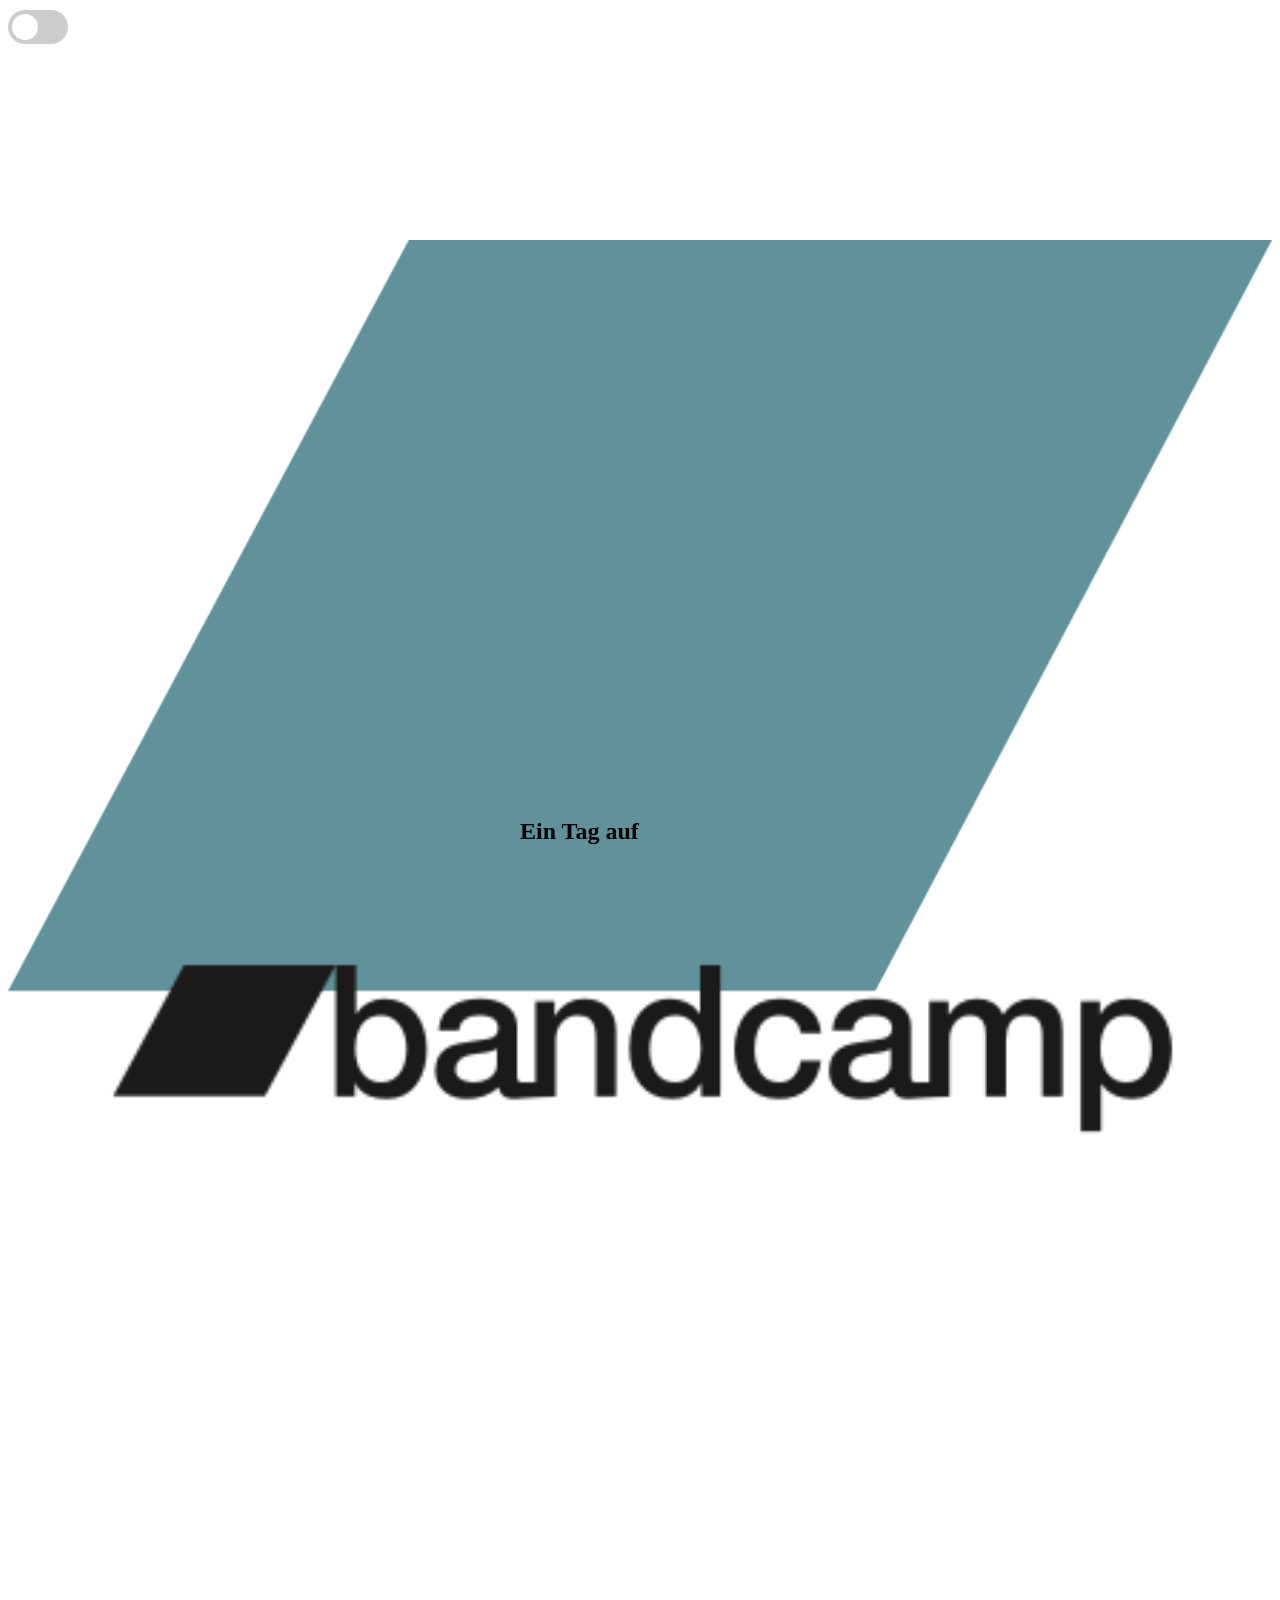
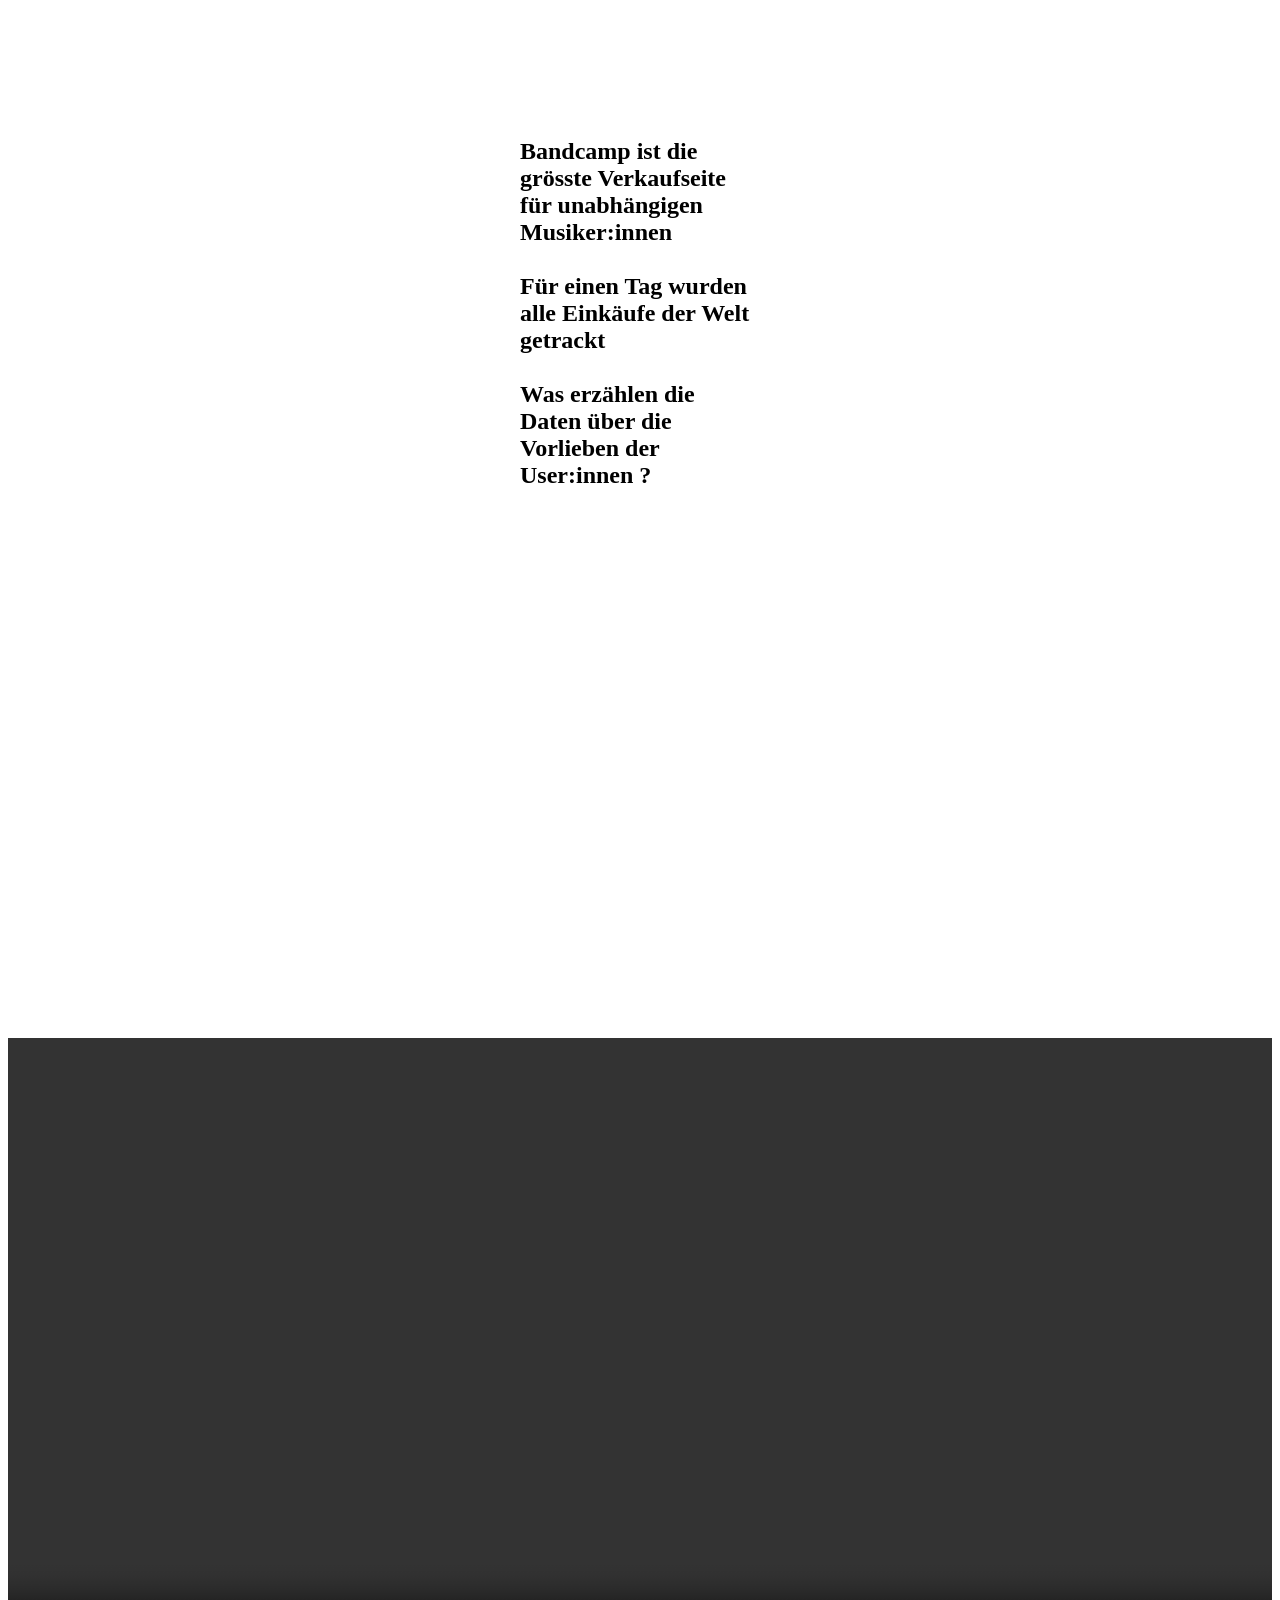
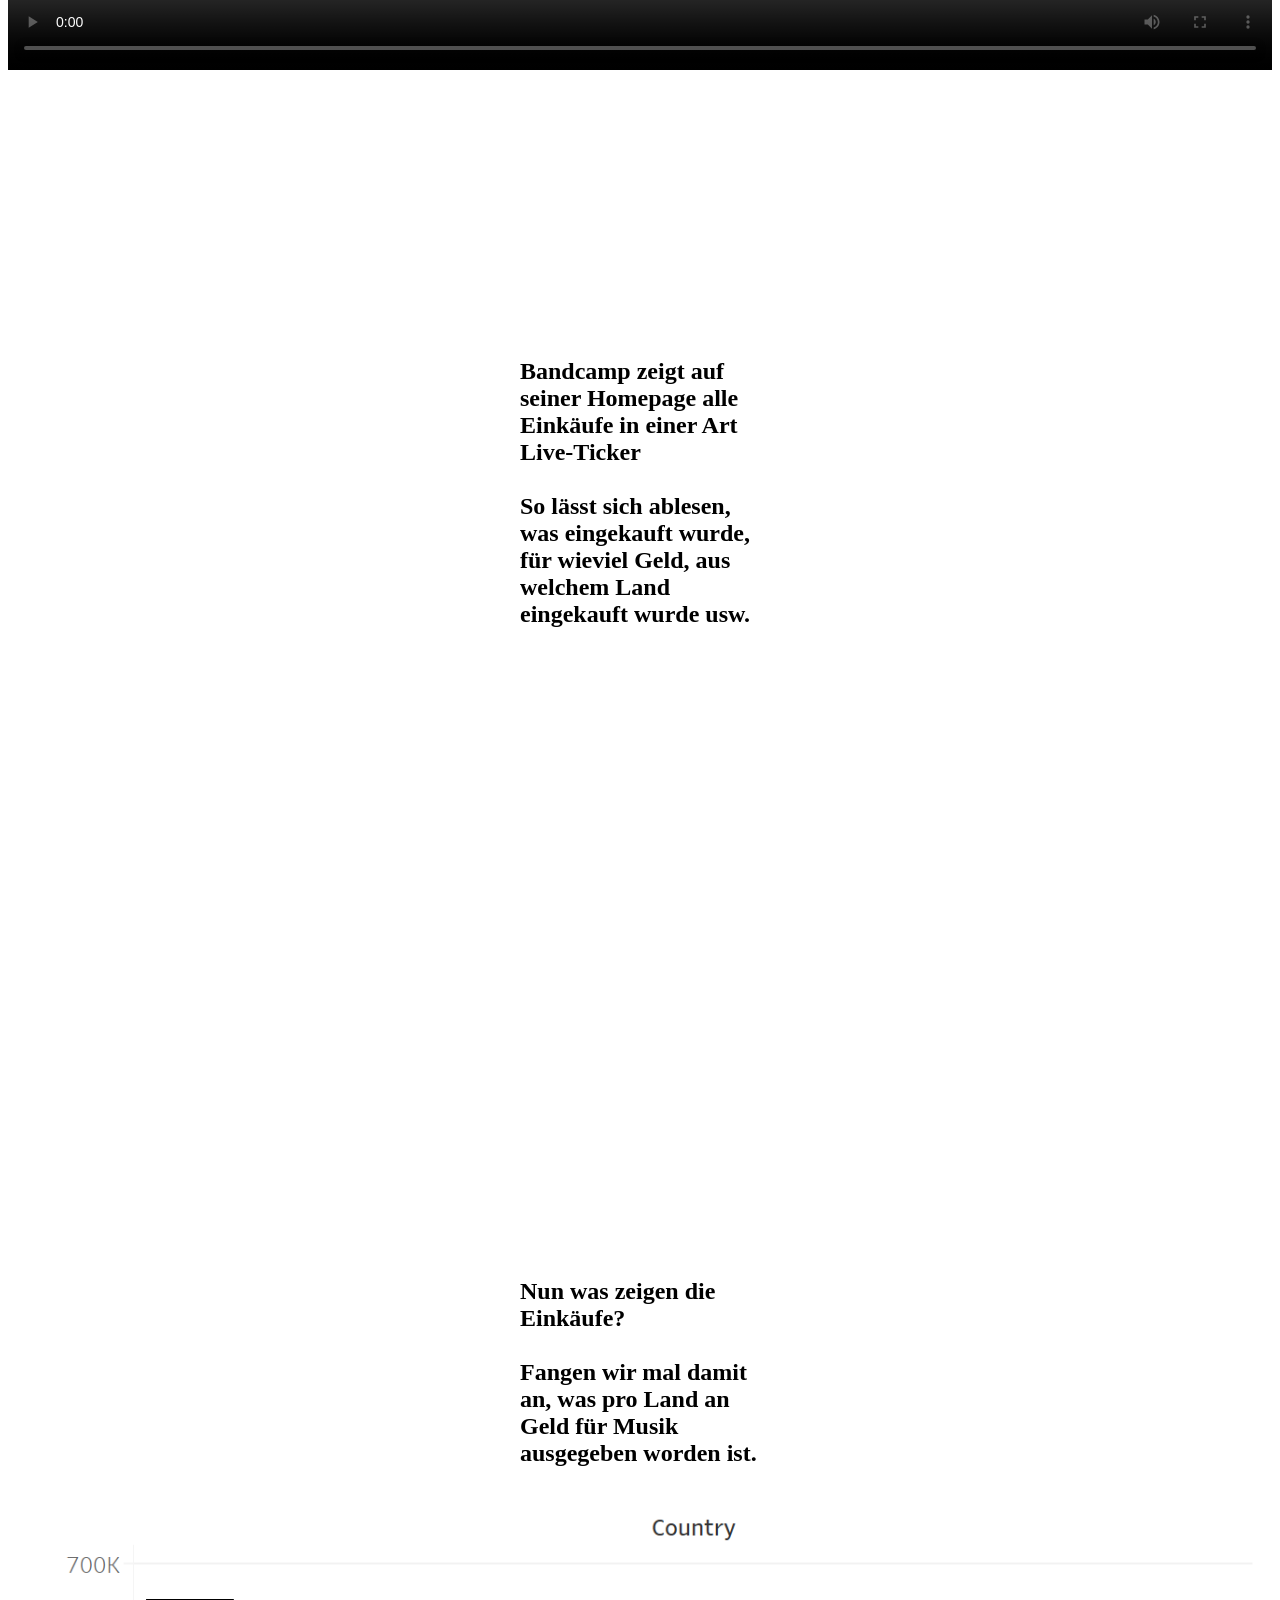
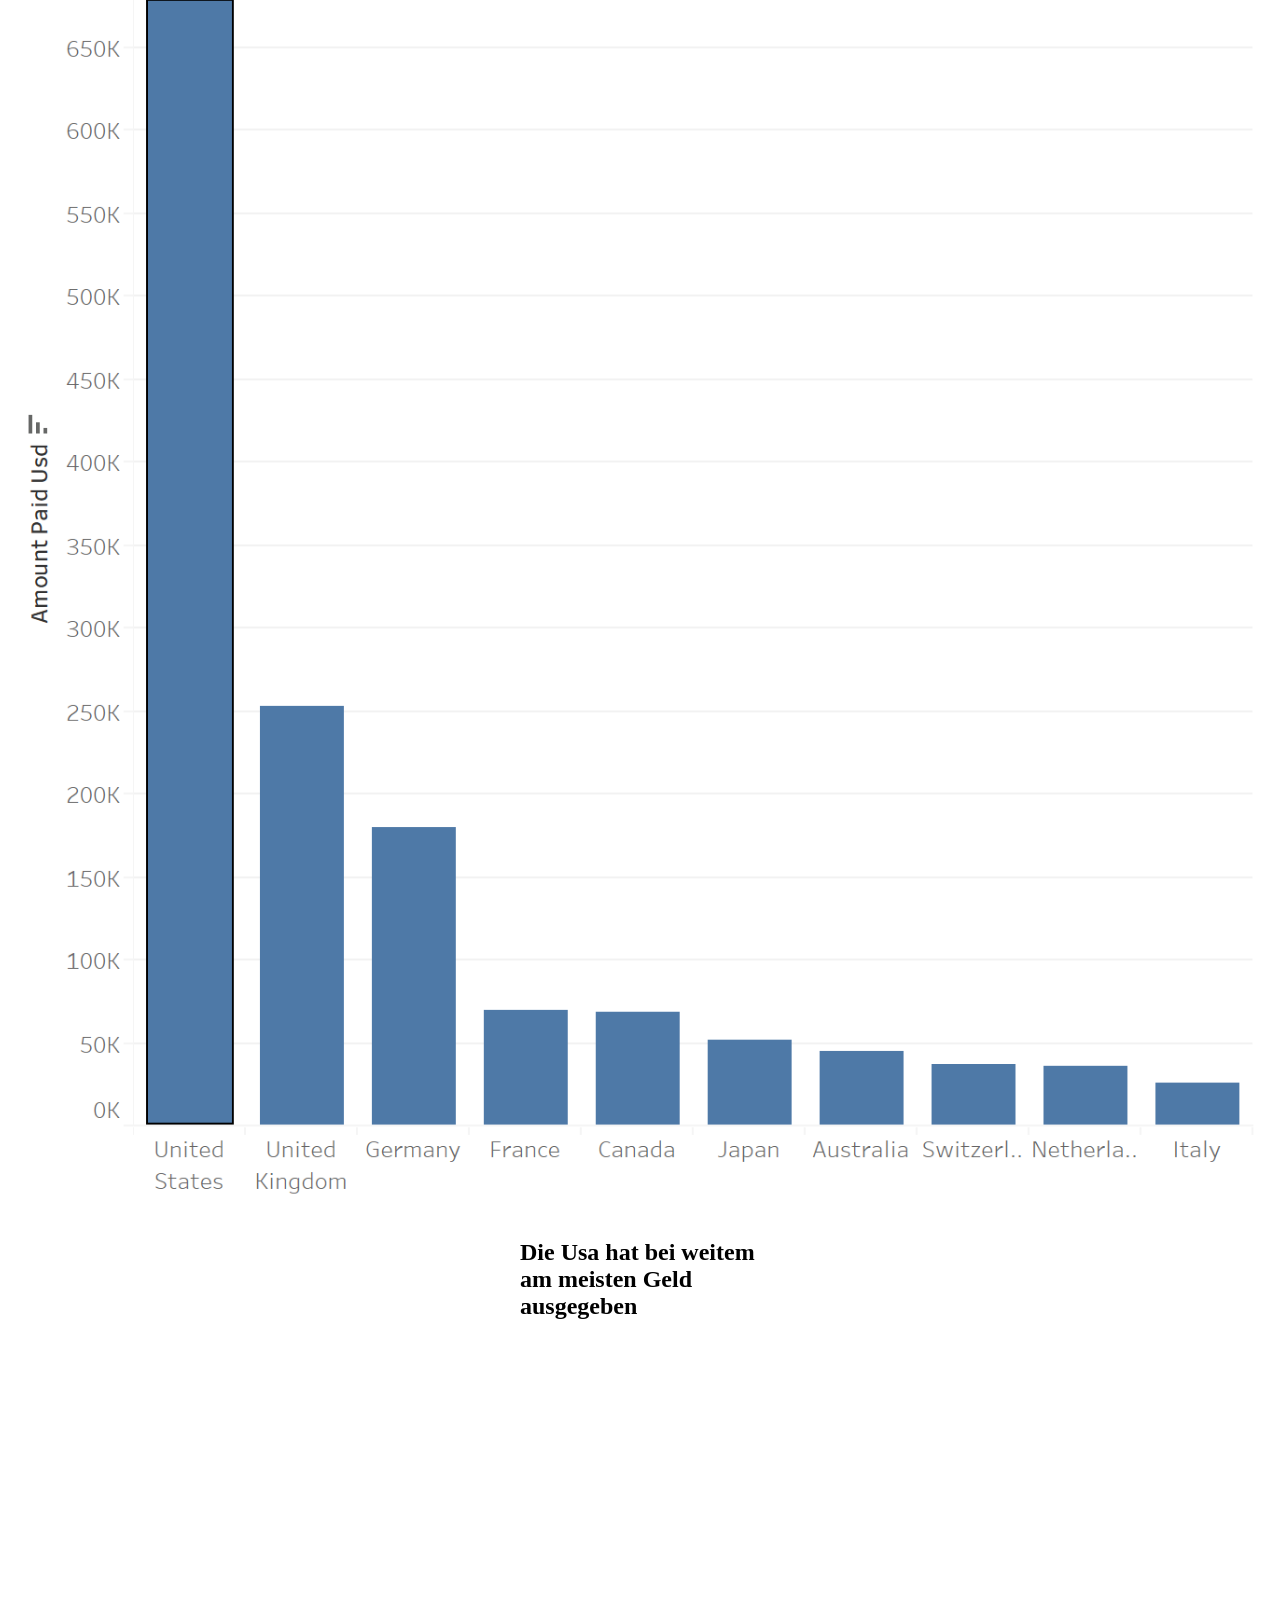
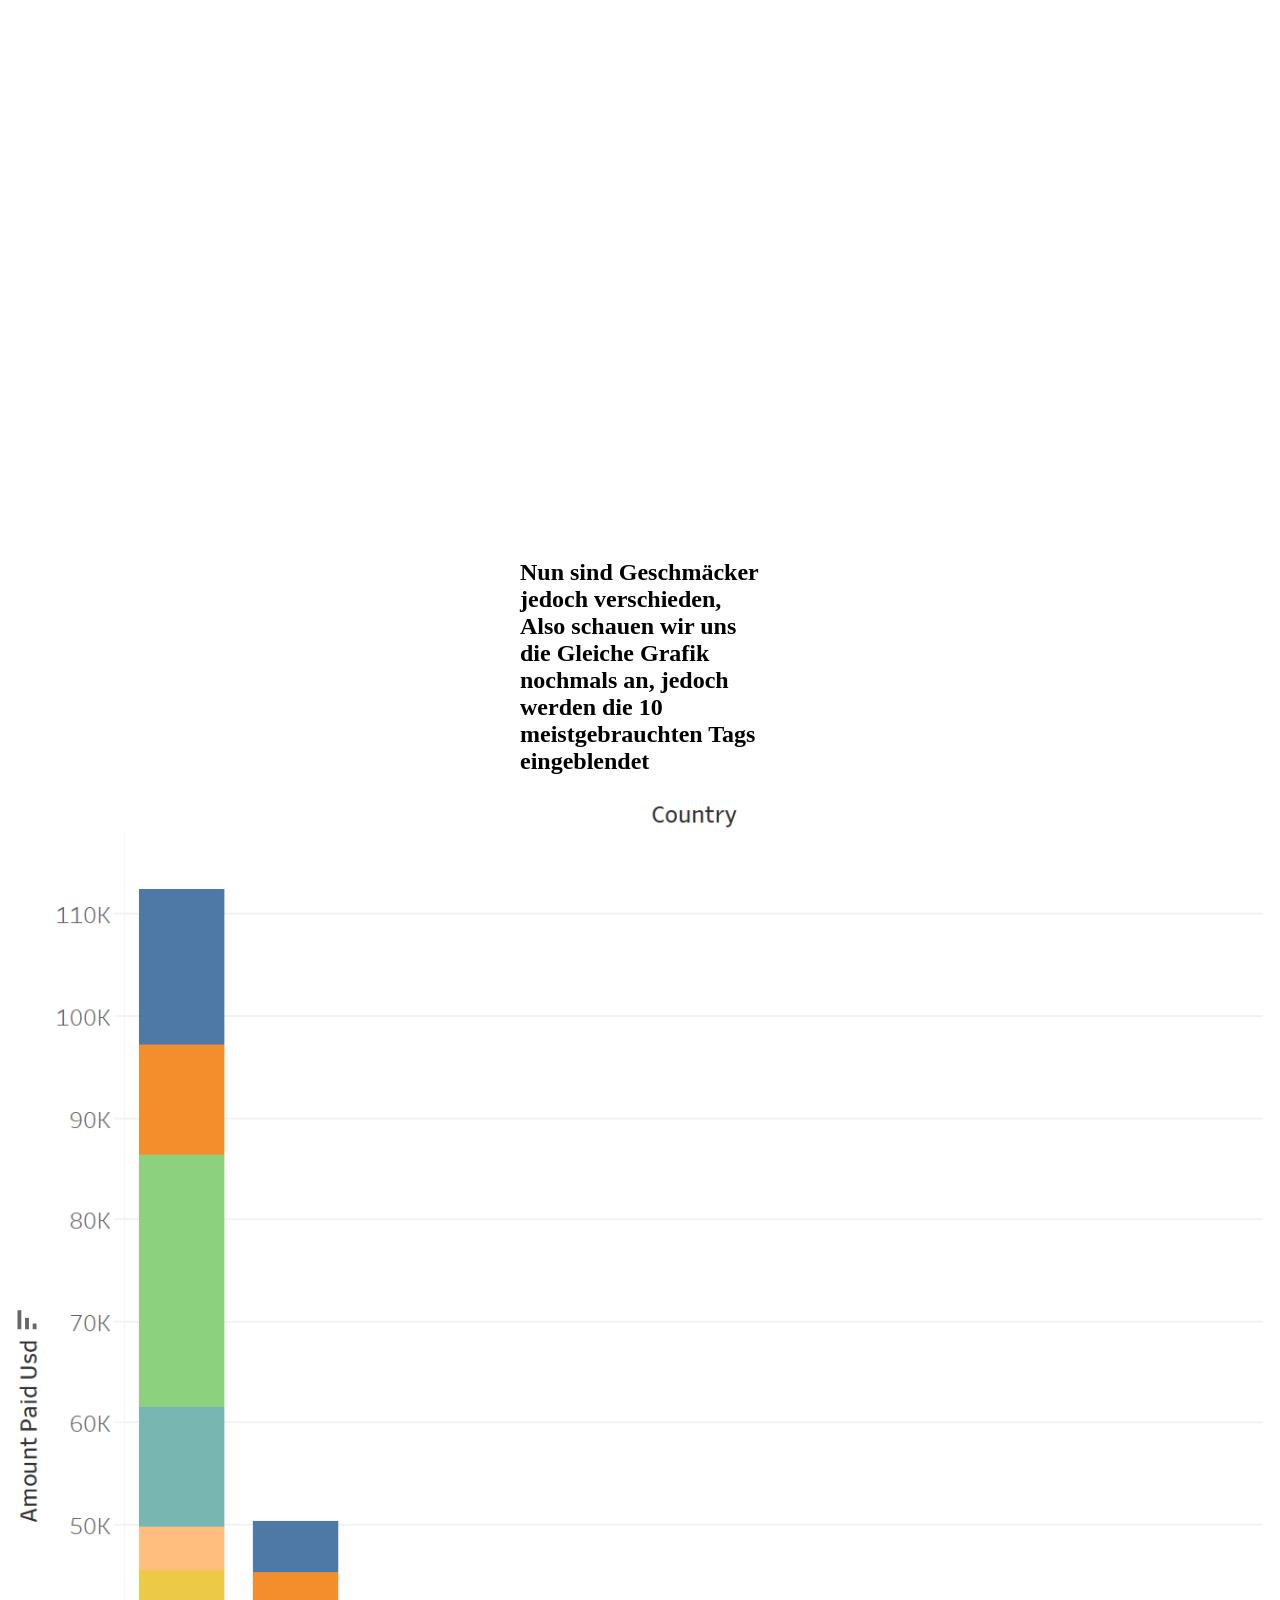
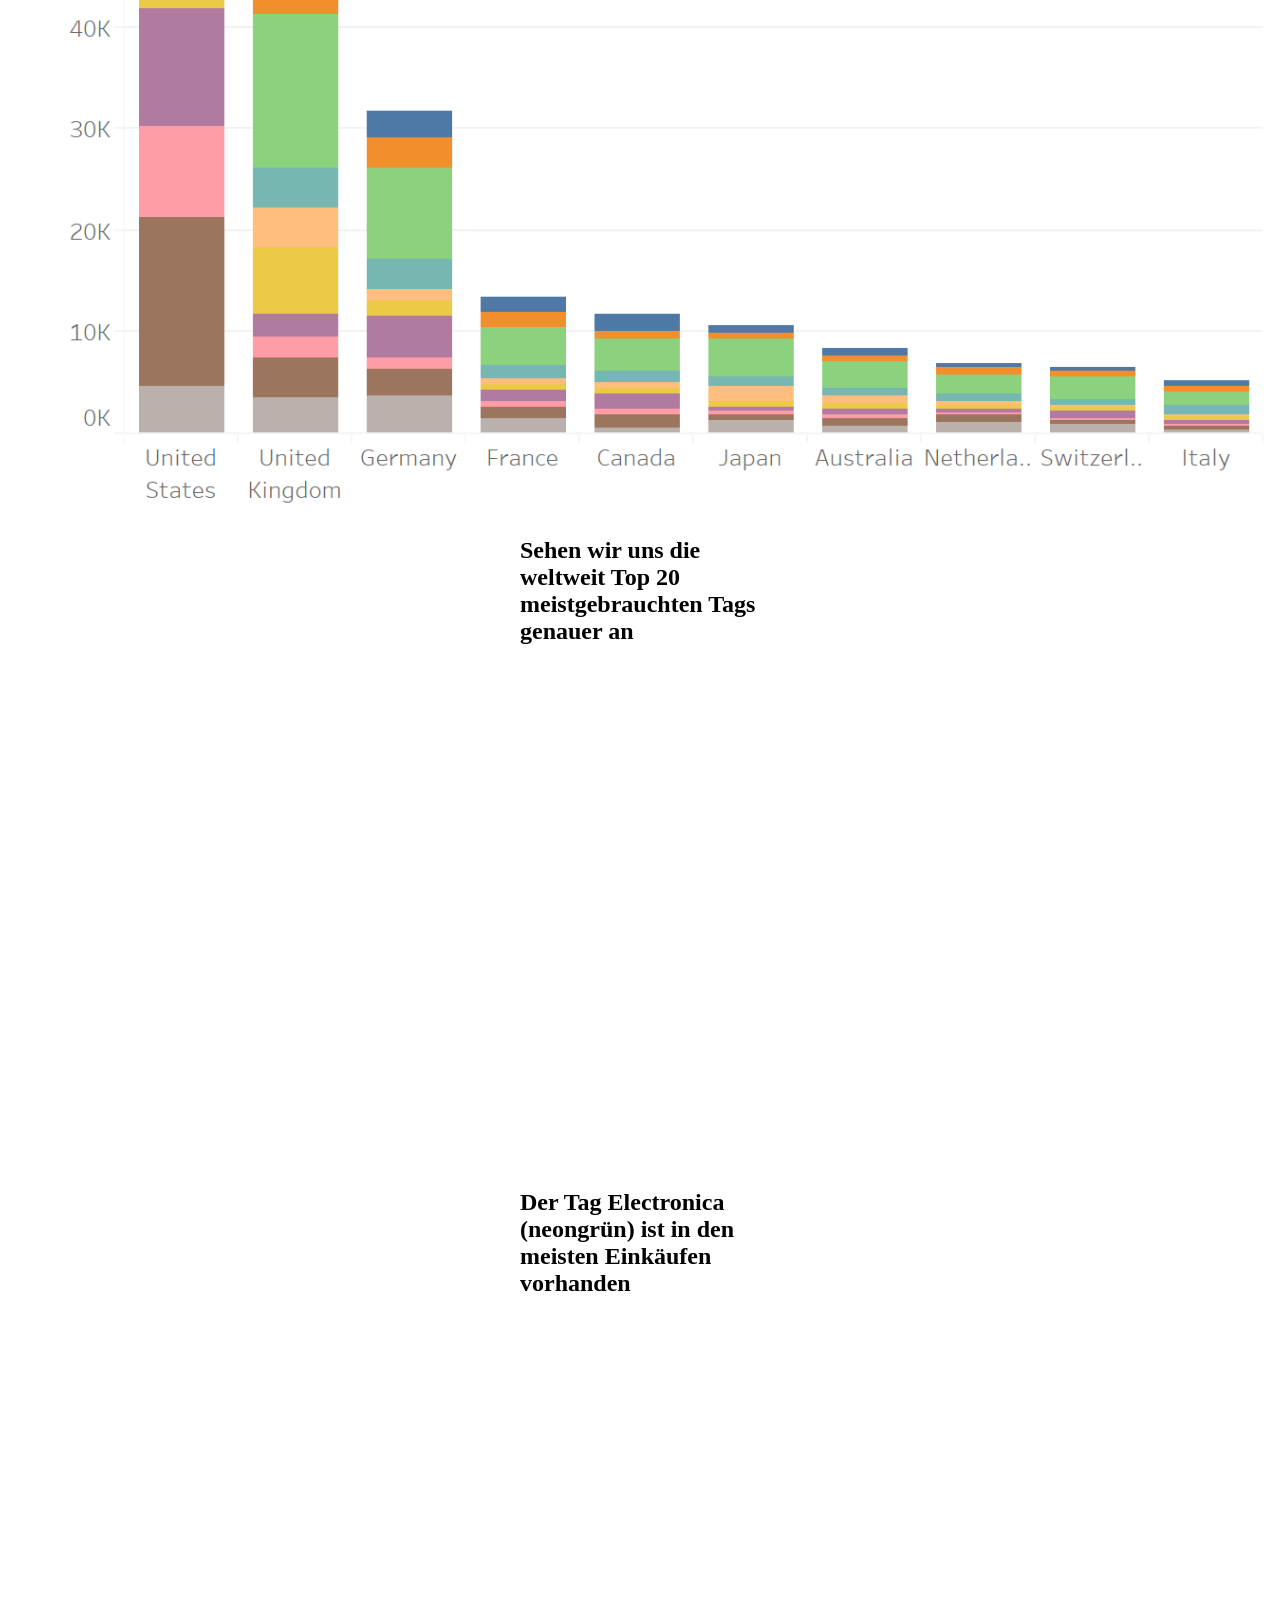
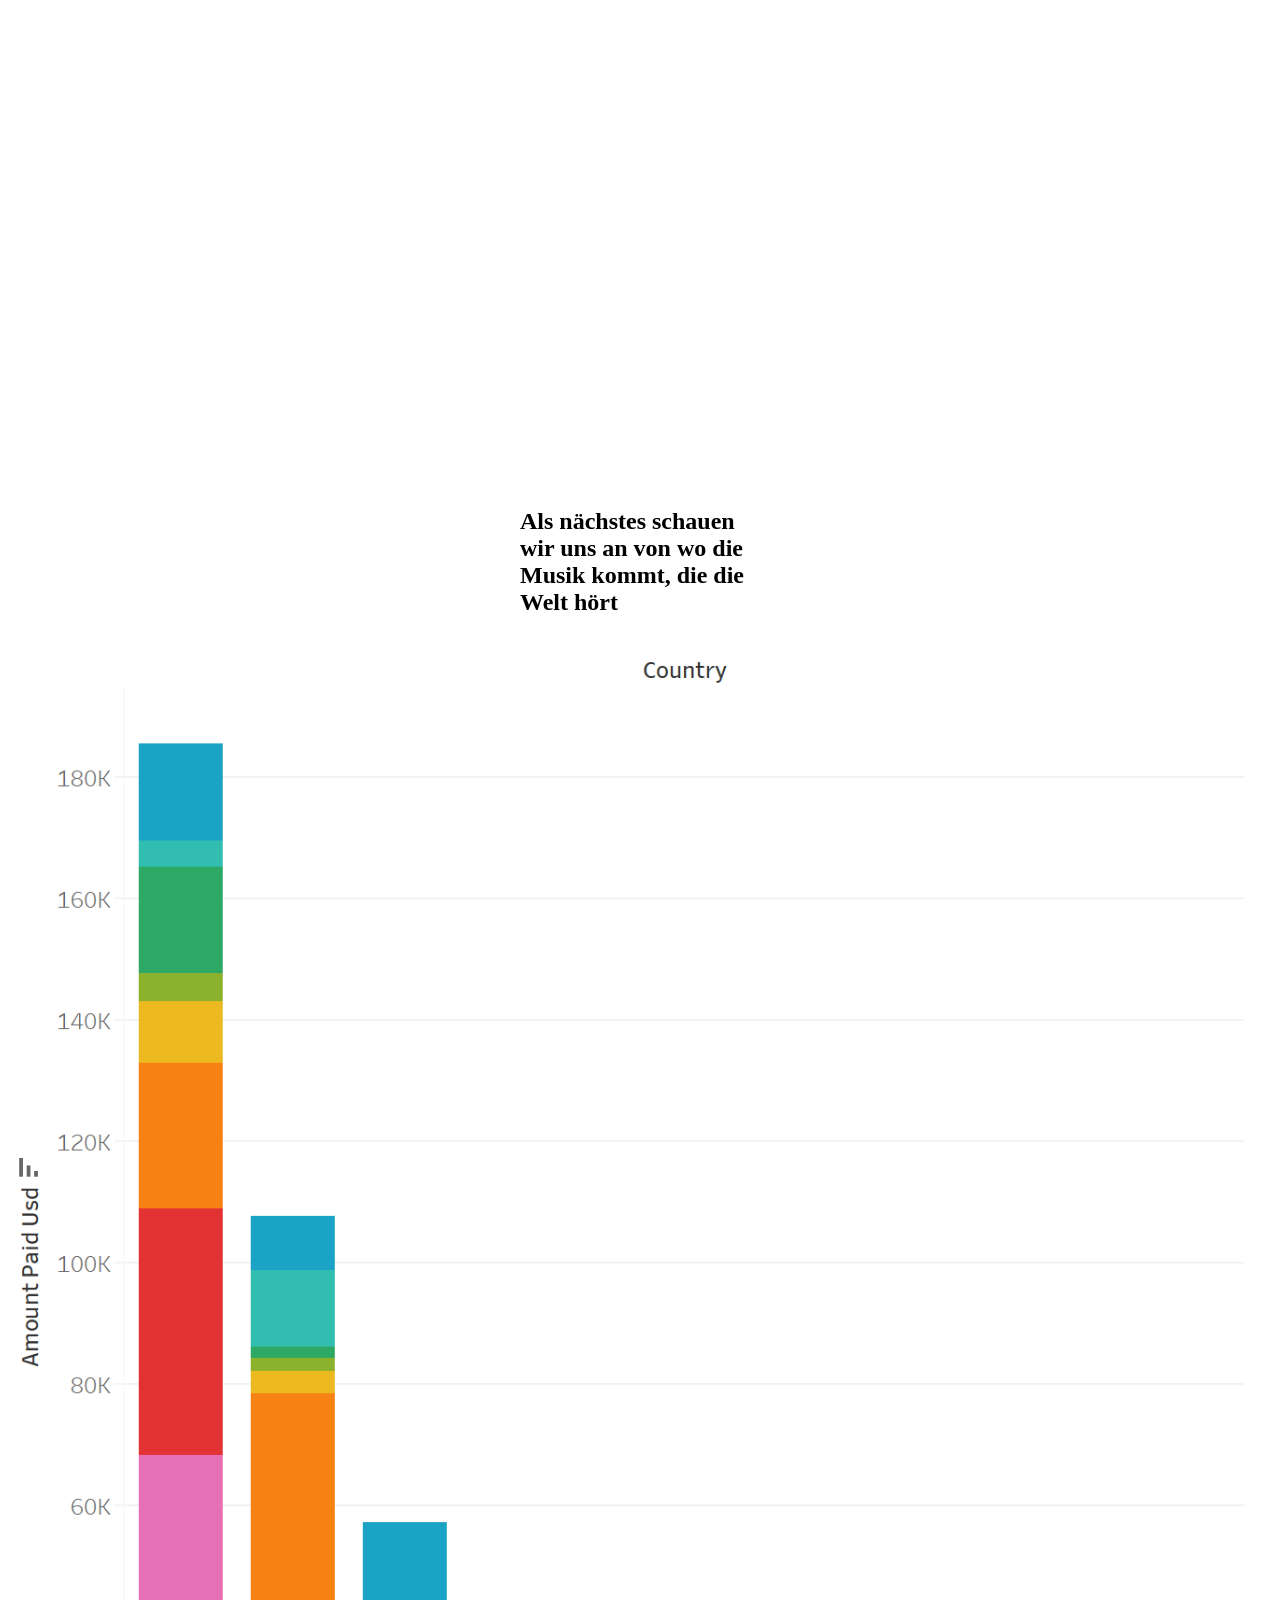
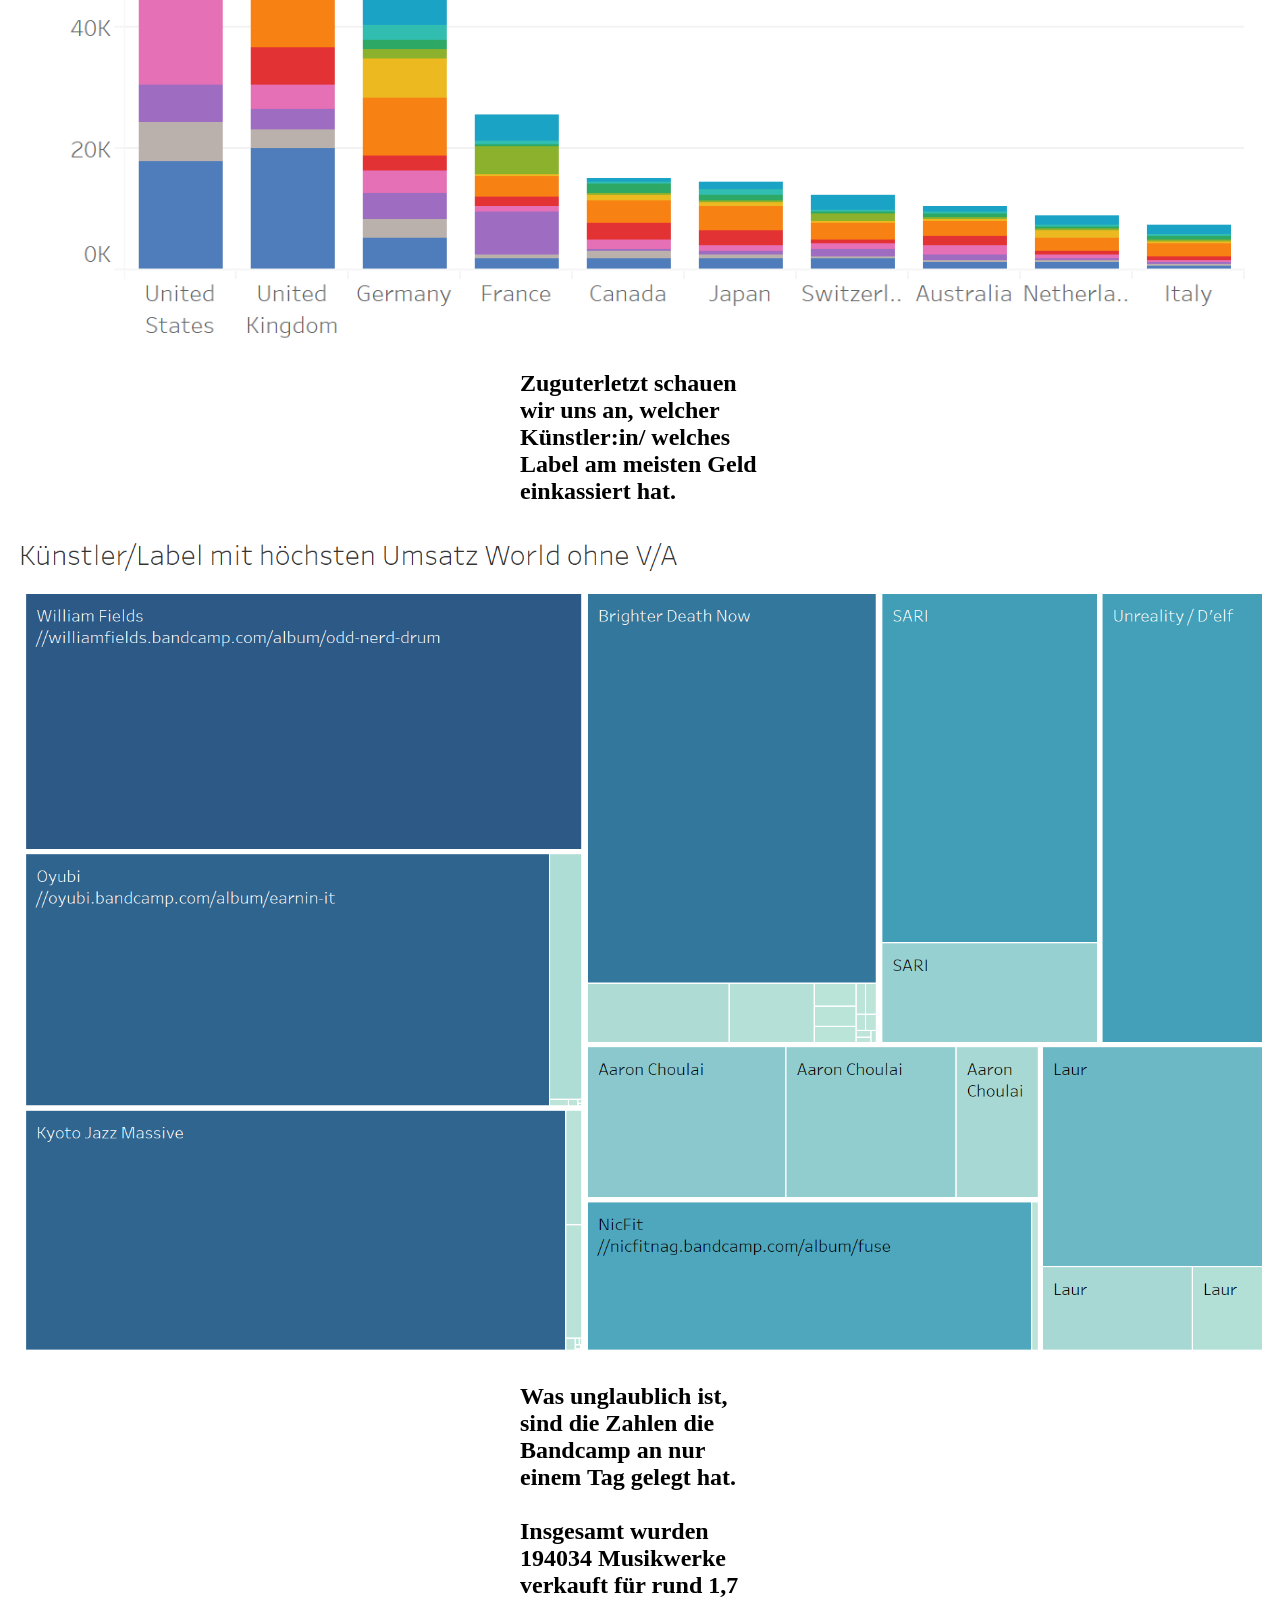
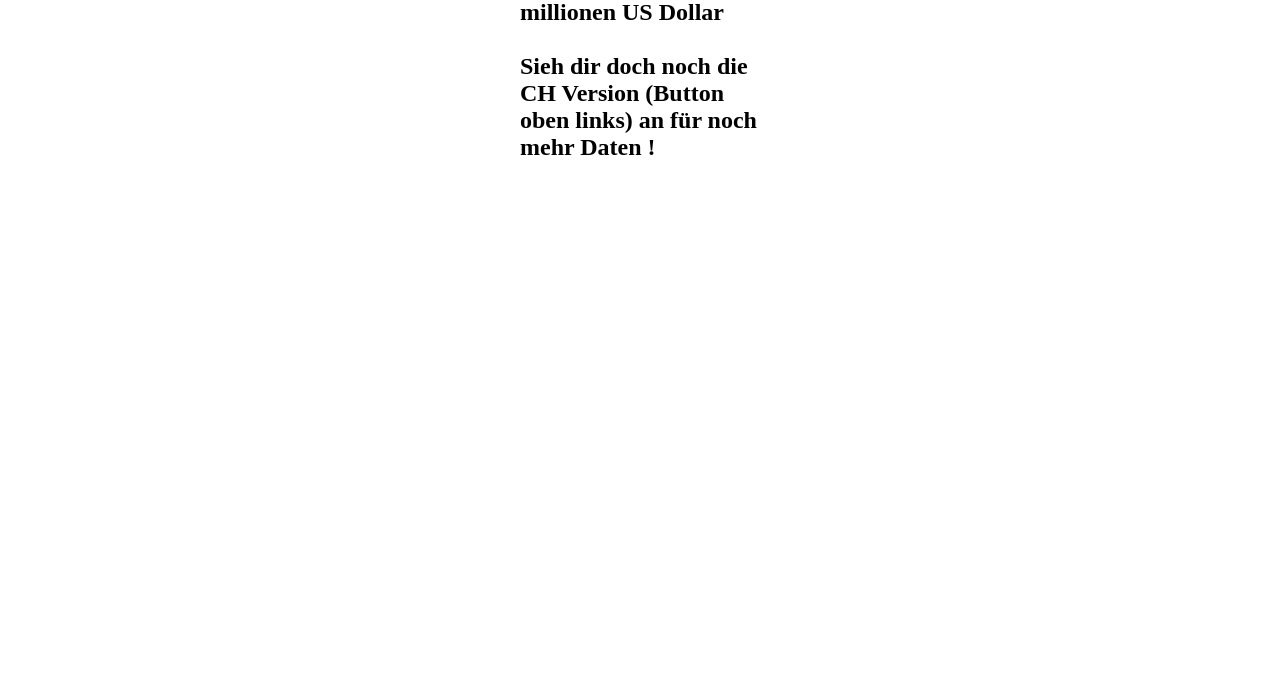
<file: index.html>
<!DOCTYPE html>
<html>

<head>
	<meta charset="utf-8" />
	<meta name="viewport" content="width=device-width, initial-scale=1" />
	<link rel="stylesheet" href="css/style.css" />
</head>

<body>
	<label class="switch">
		<input type="checkbox" id="derSchalter" onclick=switchfunc();testarrayfunc();top20tags();>
		<span class="slider round"></span>
	</label>
	<div class="main">

		<section id="scroll">
			<div class="scroll_text">
				<div class="sticky-img">
					<div class="chart">
						<div id="world">
							<img src="Pfad 93.png" id="media">
						</div>



						<div id="ch">
							<img src="Pfad -1.png" id="media">

						</div>
					</div>
				</div>
				<div id="world" class="step">
					<h1>
						Ein Tag auf
					</h1>
					<img src="img/bclogo.png" id="media">
				</div>
				<div id="ch" class="step">
					<h1>
						En Daag uf
					</h1>
					<img src="img/bclogo.png" id="media">
				</div>
				<div id="world" class="step">
					<h1>
						Bandcamp ist die grösste Verkaufseite
						für unabhängigen Musiker:innen<br>
						<br>
						Für einen Tag wurden alle
						Einkäufe der Welt getrackt<br>
						<br>
						Was erzählen die Daten über
						die Vorlieben der User:innen ?
					</h1>
				</div>
				<div id="ch" class="step">
					<h1>
						Bandcamp ist die grösste Verkaufseite
						für unabhängigen Musiker:innen<br>
						<br>
						Für einen Tag wurden alle
						Einkäufe der Schweiz getrackt<br>
						<br>
						Was erzählen die Daten über
						die Vorlieben der User:innen ?
					</h1>
				</div>
				<div id="media" class="step">
					<video id="media" controls autoplay loop>
						<source src="2022-01-26 23-55-08.mp4" type="video/mp4">
				</div>
				<div class="step">
					<h1>
						Bandcamp zeigt auf seiner Homepage alle Einkäufe in einer Art Live-Ticker
						<br><br>
						So lässt sich ablesen, was eingekauft wurde, für wieviel Geld, aus welchem Land eingekauft wurde
						usw.
					</h1>
				</div>

				
			</div>
			<div id="Zwischentext1">
				<h1>
					Nun was zeigen die Einkäufe?<br><br>
					Fangen wir mal damit an, was pro Land an Geld für Musik ausgegeben worden ist.
				</h1>
			</div>
			<div class="scroll_text">
				<div id="world" class="sticky-img">
					<div class="chart">
						<img id="media" src="img/Barchart1.png">
					</div>

				</div>
				<div id="ch" class="sticky-img">
					<div class="chart">
						<img id="media" src="img/Barchart1ch.png">
					</div>

				</div>
				<div id="world" class="step">
					<h1>
						Die Usa hat bei weitem am meisten Geld ausgegeben
					</h1>
				</div>
				<div id="ch" class="step">
					<h1>
						Die Schweiz schafft es mit seinen Ausgaben in die Top 10
					</h1>
				</div>
			</div>
			<div id="Zwischentext2">
				<h1>
					Nun sind Geschmäcker jedoch verschieden, Also schauen wir uns die Gleiche Grafik nochmals an, jedoch
					werden die 10 meistgebrauchten
					Tags eingeblendet
				</h1>
			</div>
			<div class="scroll_text">
				<div class="sticky-img">
					<div class="chart">
						<img id="media" src="img/Barchart2.png">
					</div>

				</div>


			</div>
			<div id="Zwischentext2">
				<h1 id="world">
					Sehen wir uns die weltweit Top 20 meistgebrauchten Tags genauer an
				</h1>
				<h1 id="ch">
					Schauen wir uns doch die Top 20 Tags der Schweiz genauer an </h1>
			</div>
			<div class="scroll_text">
				<div class="sticky-img" id="Top 20 meistgebrauchte Tags">
					<svg id="Top20tagscanvas" width="380" height="500"></svg>
				</div>
				<div class="step">
					<h1 id="world">
						Der Tag Electronica (neongrün) ist in den meisten Einkäufen vorhanden
					</h1>
					<h1 id="ch">
						Der Tag Electronica (neongrün) ist in den meisten Einkäufen der Schweiz vorhanden
					</h1>
				</div>

			</div>
			<div id="Zwischentext2">
				<h1 id="world">
					Als nächstes schauen wir uns an von wo die Musik kommt, die die Welt hört </h1>
				<h1 id="ch">
					Als nächstes schauen wir uns an von wo die Musik kommt, die die Schweiz hört
			</div>
			<div class="scroll_text">
				<div id="world" class="sticky-img">
					<div class="chart">
						<img id="media" src="img/Barchart3.png">
					</div>

				</div>
				<div id="ch" class="sticky-img">
					<div class="chart">
						<img id="media" src="img/Barchart3ch.png">
					</div>

				</div>


			</div>
			<div id="Zwischentext2">
				<h1 id="world">
					Zuguterletzt schauen wir uns an, welcher Künstler:in/ welches Label am meisten Geld einkassiert hat.
				</h1>
				<h1 id="ch">
					Zuguterletzt schauen wir uns an, welcher schweizer Künstler:in/ welches schweizer Label am meisten
					Geld einkassiert hat.
			</div>
			<div class="scroll_text">
				<div id="world" class="sticky-img">
					<div class="chart">
						<img id="media" src="img/artistchartworld.png">
					</div>

				</div>
				<div id="ch" class="sticky-img">
					<div class="chart">
						<img id="media" src="img/artistchartch.png">
					</div>

				</div>


			</div>
			<div id="Zwischentext2">

				<h1 id="ch">
					Und von welcher schweizer Künstlerin/Label hat die Schweiz am meisten eingekauft ?
			</div>
			<div class="scroll_text">
				<div id="ch" class="sticky-img">
					<div class="chart">
						<img id="media" src="img/Lastonech.png">
					</div>
				</div>
				<div id="ch" class="step">
					<h1>
						Carlo Onda aus Heerbrugg ! </h1>
				</div>


			</div>
			<div id="Abschlusstext">
				<h1 id="world">
					Was unglaublich ist, sind die Zahlen die Bandcamp an nur einem Tag gelegt hat.
					<br><br>
					Insgesamt wurden 194034 Musikwerke verkauft für rund
					1,7 millionen US Dollar <br><br>
					Sieh dir doch noch die CH Version (Button oben links) an für noch mehr Daten !
				</h1>
				<h1 id="ch">
					Was unglaublich ist, sind die Zahlen die Bandcamp an nur einem Tag gelegt hat.
					<br><br>
					Insgesamt wurden 194034 Musikwerke verkauft für rund
					1,7 millionen US Dollar <br><br>
			</div>
		</section>


		<div id="Top 20 meistgebrauchte Tags">
			<svg id="Top20tagscanvas" width="390" height="500"></svg>
		</div>
		<div id="treemapchartistchart" id="ch"></div>
		<div id="treemapworldartistchart" id="world"></div>
		<div id="treemapinlandartistchart" id="ch"></div>

		<script src="js/d3.min.js"></script>
		<script src="js/scrollama.min.js"></script>
		<script src="js/config.js"></script>


</body>

</html>
</file>
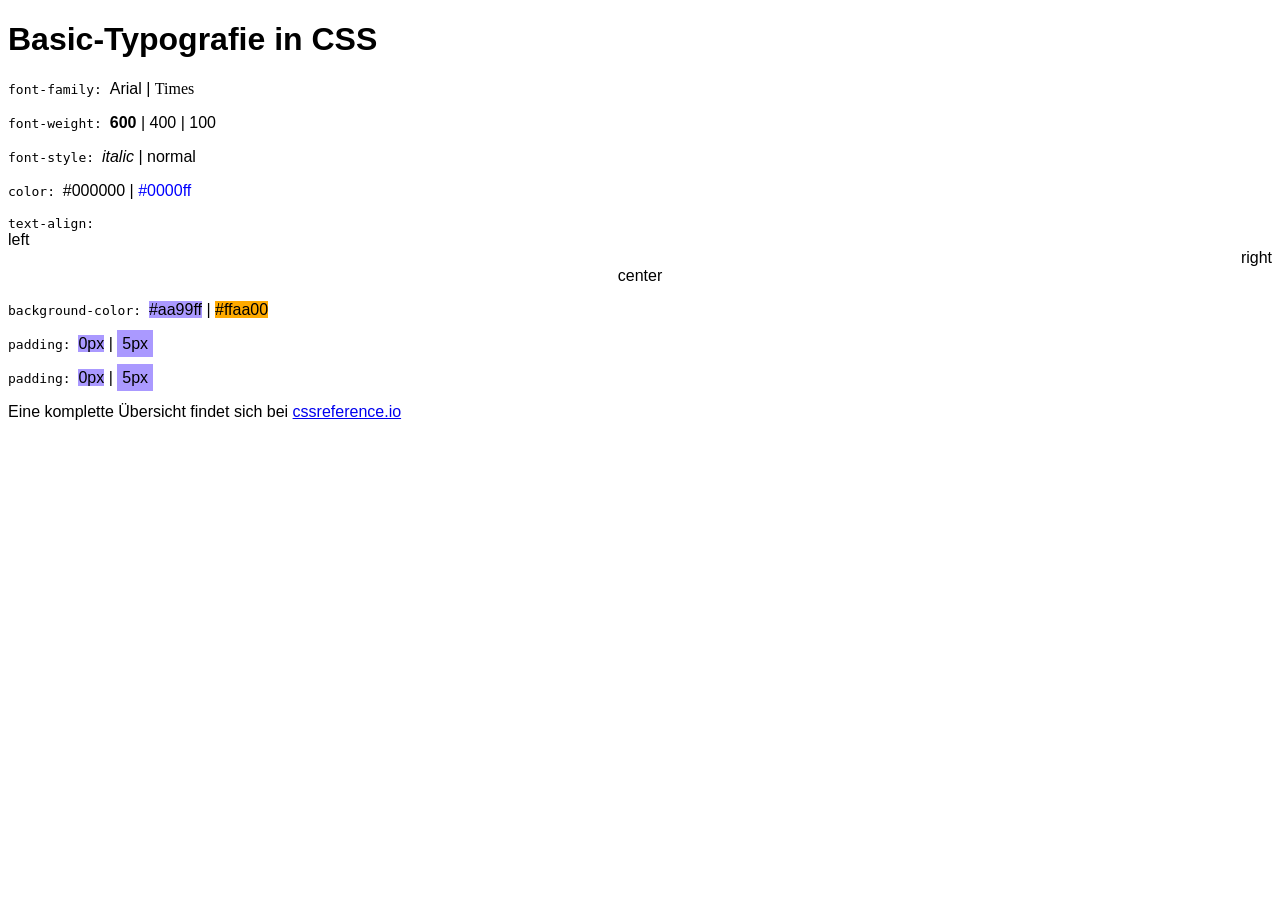
<file: css-text.html>
<!DOCTYPE html>
<html>

<head>
	<meta charset="utf-8" />
	<meta name="viewport" content="width=device-width, initial-scale=1" />
	<link rel="stylesheet" href="css/text-styles.css" />
</head>

<body>
	<h1>Basic-Typografie in CSS</h1>
	<p>
		<span class="property">font-family: </span>
		<span class="arial">Arial</span> | <span class="times">Times</span>
	</p>	
	<p>
		<span class="property">font-weight: </span>
		<span class="bold">600</span> | <span class="regular">400</span> | <span class="light">100</span>
	</p>	
	<p>
		<span class="property">font-style: </span>
		<span class="italic">italic</span> | <span class="regular">normal</span>
	</p>

	<p>
		<span class="property">color: </span>
		<span class="black">#000000</span> | <span class="blue">#0000ff</span>
	</p>
	
	<p>
		<div class="property">text-align: </div>
		<div class="left">left</div>
		<div class="right">right</div>
		<div class="center">center</div>
	</p>

	<p>
		<span class="property">background-color: </span>
		<span class="purple">#aa99ff</span> | <span class="orange">#ffaa00</span>
	</p>


	<p>
		<span class="property">padding: </span>
		<span class="purple padding0">0px</span> | <span class="purple padding5">5px</span>
	</p>

	<p>
		<span class="property">padding: </span>
		<span class="purple padding0">0px</span> | <span class="purple padding5">5px</span>
	</p>

	<p>Eine komplette Übersicht findet sich bei <a href="https://cssreference.io/typography/">cssreference.io</a></p>
</body>

</html>
</file>
<file: css/style.css>
.noscrolly {
  padding: 0;
  max-width: 60rem;
  margin: 0 auto;
}

.article {
  position: relative;
  padding: 0;
  max-width: 20rem;
  margin: 0 auto;
}
.scroll_text{
  position: relative;
  padding: 0;
  max-width: 80rem;
  margin: 0 auto;
}


.step {
  margin: 0 auto 0 auto;
  padding: 0;
  height: 100vh;
}

.step p {
  text-align: center;
  font-size: 18px;
  font-family: 'Gill Sans', 'Gill Sans MT', Calibri, 'Trebuchet MS', sans-serif;
  text-align: center;
  margin: 0;
  background-color: rgba(255, 255, 255, 0.95);
}

.sticky-img {
  margin-left: auto;
  margin-right: auto;
  max-height: 100%;
  max-width: 100%;
  object-fit: scale-down;
 overflow: auto;
  position: -webkit-sticky;
  position: sticky;
top: 240px;
z-index: -1;
width: 90rem;
height: auto;
}

.hidden {
  display: none;
}

.visible {
  display: block;
}

.switch {
  position: -webkit-sticky;
  position: sticky;
  top: 10px;
right:0;
  display: inline-block;
  width: 60px;
  height: 34px;
  z-index: 100;
}

.switch input {
  opacity: 0;
  width: 0;
  height: 0;
}

.slider {
  position: absolute;
  cursor: pointer;
  top: 0;
  left: 0;
  right: 0;
  bottom: 0;
  background-color: #ccc;
  -webkit-transition: .4s;
  transition: .4s;
 
}

.slider:before {
  position: absolute;
  content: "";
  height: 26px;
  width: 26px;
  left: 4px;
  bottom: 4px;
  background-color: white;
  -webkit-transition: .4s;
  transition: .4s;
}

input:checked + .slider {
  background-color: #FF0000;
}

input:focus + .slider {
  box-shadow: 0 0 1px #FF0000;
}

input:checked + .slider:before {
  -webkit-transform: translateX(26px);
  -ms-transform: translateX(26px);
  transform: translateX(26px);
}

/* Rounded sliders */
.slider.round {
  border-radius: 34px;
}

.slider.round:before {
  border-radius: 50%;
}

#ch {
  display: none;
}

#world {
  display: block;
}
#testid{
  border: 1px dashed #aaa;

}

#media{
  width: 100%;
  margin: auto auto;
}

h1 {
  font-family: "Consolas";
  margin-left: auto;
  margin-right: auto;
  width: 15rem;
  
}
</file>
<file: css/text-styles.css>
html {
  font-family: sans-serif;
}

.property {
  font-family: monospace;
}

.arial {
  font-family: Arial;
}

.times {
  font-family: 'Times New Roman';
}

.bold {
  font-weight: 600;
}

.regular {
  font-weight: 400;
}

.light {
  font-weight: 100;
}

.italic {
  font-style: italic;
}

.regular {
  font-style: normal;
}

.black {
  color: #000000
}

.blue {
  color: #0000ff;
}

.left {
  text-align: left;
}

.right {
  text-align: right;
}

.center {
  text-align: center;
}

.purple {
  background-color: #aa99ff;
}

.orange {
  background-color: #ffaa00;
}

.padding0 {
  padding: 0px;
}

.padding5 {
  padding: 5px;
}
</file>
